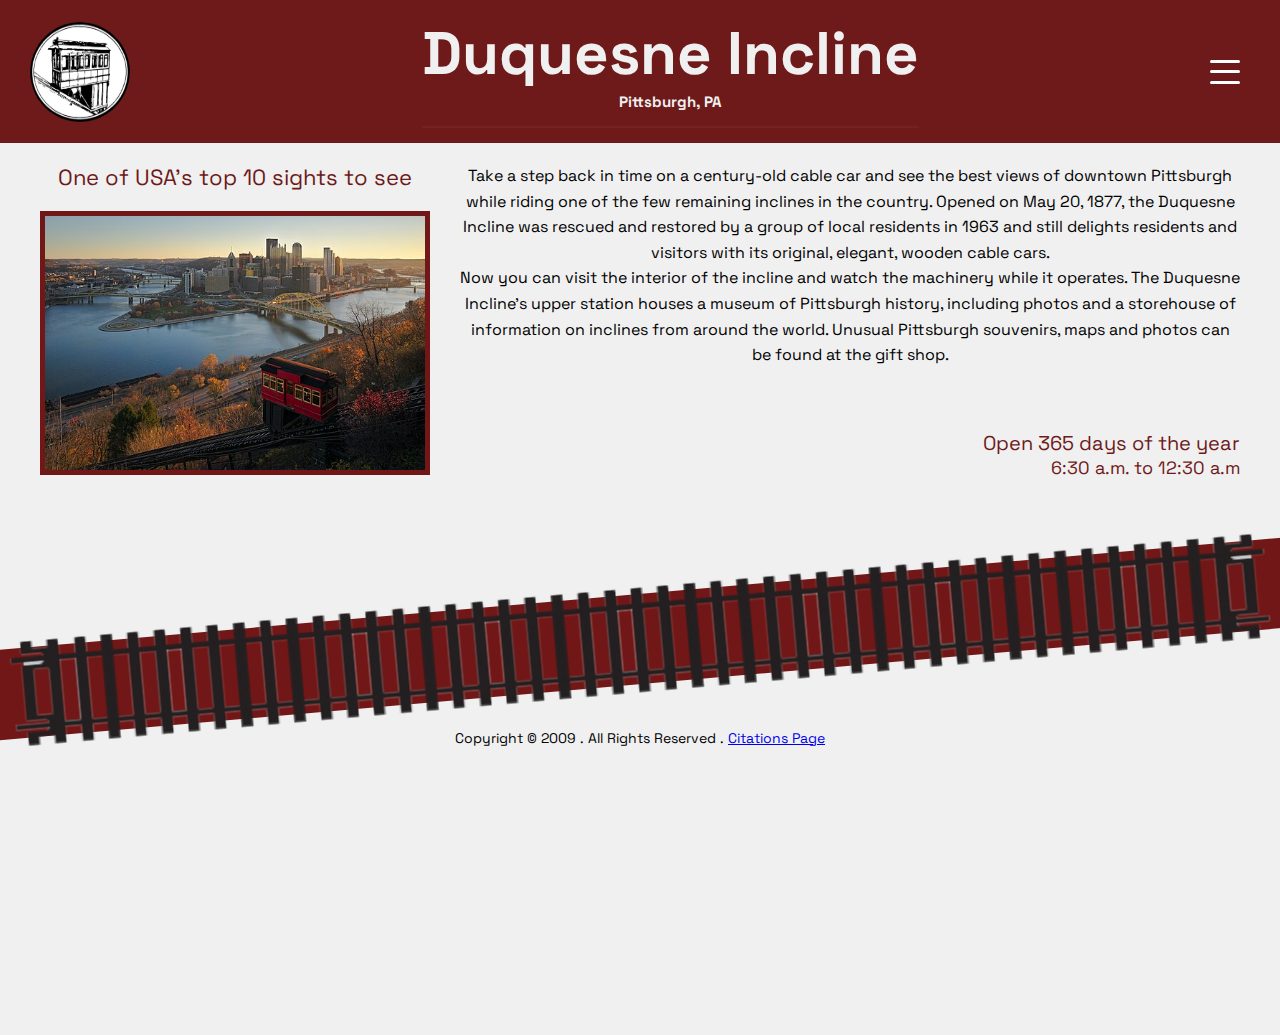
<file: index.html>
<!DOCTYPE html>
<html lang="en">
<head>
    <meta charset="UTF-8">
    <meta name="viewport" content="width=device-width, initial-scale=1.0">
    <link rel="stylesheet" href="static/style.css">
    <script defer src="./static/script.js"> </script>
    <link rel="preconnect" href="https://fonts.googleapis.com">
    <link rel="preconnect" href="https://fonts.gstatic.com" crossorigin>
    <link href="https://fonts.googleapis.com/css2?family=Roboto:ital,wght@0,100..900;1,100..900&family=Space+Grotesk:wght@300..700&display=swap" rel="stylesheet">
    <title>Duquesne Incline Website Main Page</title>
</head>
<body id = "mainPage">
    <header>
        <img class="inclineLogo" src="static/inclineLogo.png" alt="Duquesne Incline Logo">
        <h1 id="mainTitle">Duquesne Incline
            <p id="location">Pittsburgh, PA</p>
        </h1>
        <div class="menuIcon" id="menuToggle">
            <span></span>
            <span></span>
            <span></span>
        </div>
    </header>
    <div class="nav-overlay" id="navOverlay"></div>
    <ul class="nav-links" id="navLinks">
        <li><a href="#" class="webLinks">Home</a></li>
        <li><a href="views/aboutUs.html" class="webLinks">About the Incline</a></li>
        <li><a href="views/visiting.html" class="webLinks">Visiting Information</a></li>
        <li><a href="views/mailingList.html" class="webLinks">Join Our Mailing List</a></li>
        <li><a href="views/cityTours.html" class="webLinks">City Tours</a></li>
        <li><a href="views/photoGallery.html" class="webLinks">Photo Gallery</a></li>
    </ul>
    <div class="content">
        <div class="contentWrapper">
            <div class="topSection">
                <div class="leftSide">
                    <div class="topSight">One of USA's top 10 sights to see</div>
                    <img class="inclineView" src="static/prettyInclineView.jpg" alt="Beautiful View of Pittsburgh City from Duquesne Incline">
                </div>
                
                <div class="description">
                    <p>Take a step back in time on a century-old cable car and see the best views of downtown Pittsburgh while riding one of the few remaining inclines in the country. Opened on May 20, 1877, the Duquesne Incline was rescued and restored by a group of local residents in 1963 and still delights residents and visitors with its original, elegant, wooden cable cars.</p>
                    <p>Now you can visit the interior of the incline and watch the machinery while it operates. The Duquesne Incline's upper station houses a museum of Pittsburgh history, including photos and a storehouse of information on inclines from around the world. Unusual Pittsburgh souvenirs, maps and photos can be found at the gift shop.</p>
                </div>
            </div>
            
            <div class="rightSidebar">
                <div>Open 365 days of the year</div>
                <div class="hours">6:30 a.m. to 12:30 a.m</div>
            </div>
        </div>
    </div>
    
    <div class="trackSection">
        <div class="trackLine"></div>
        <img src="static/tracks.png" alt="Railroad tracks" class="trackImage">
    </div>
    <footer>Copyright © 2009 . All Rights Reserved . <a href="https://docs.google.com/document/d/1ira4a_ri7GdGTHUOQmfMzIMmWs132RdOLTzrWHjnDxY/edit?usp=sharing" target="_blank">Citations Page</a>
    </footer>
</body>
</html>
</file>
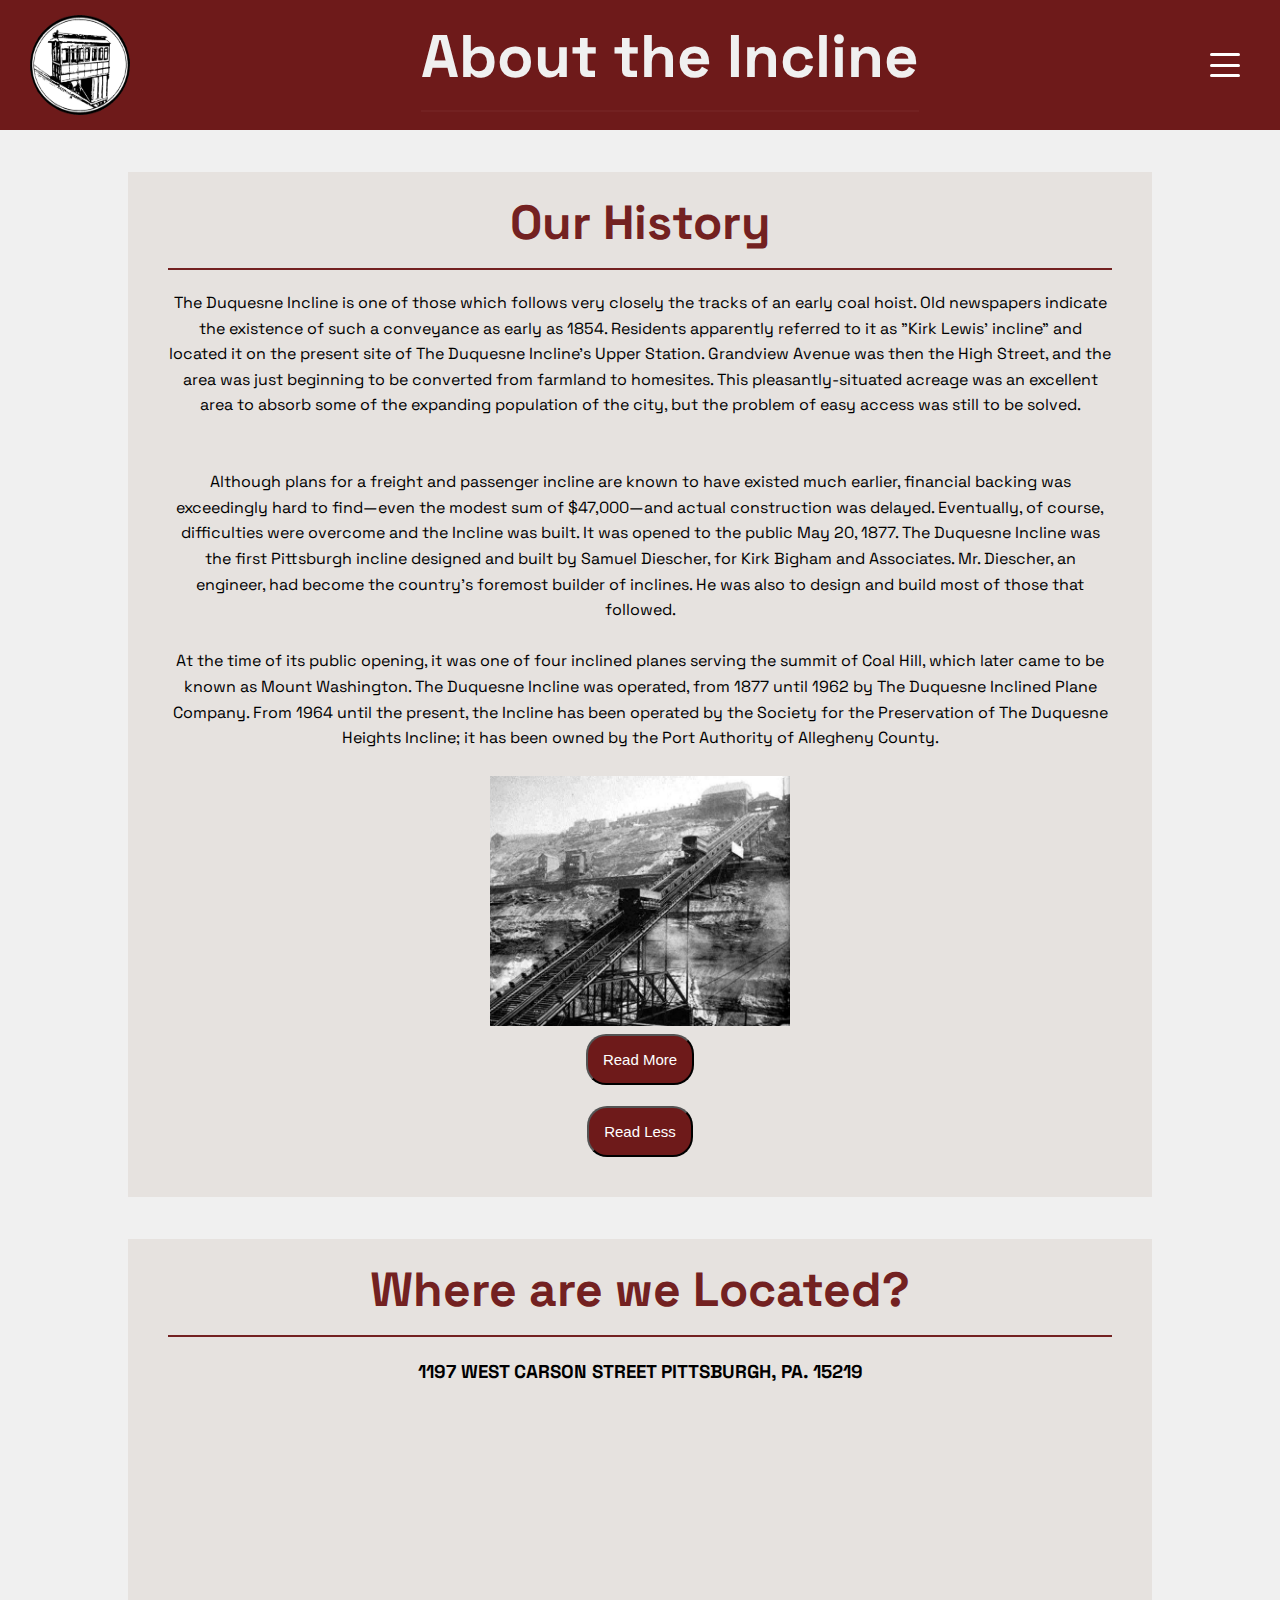
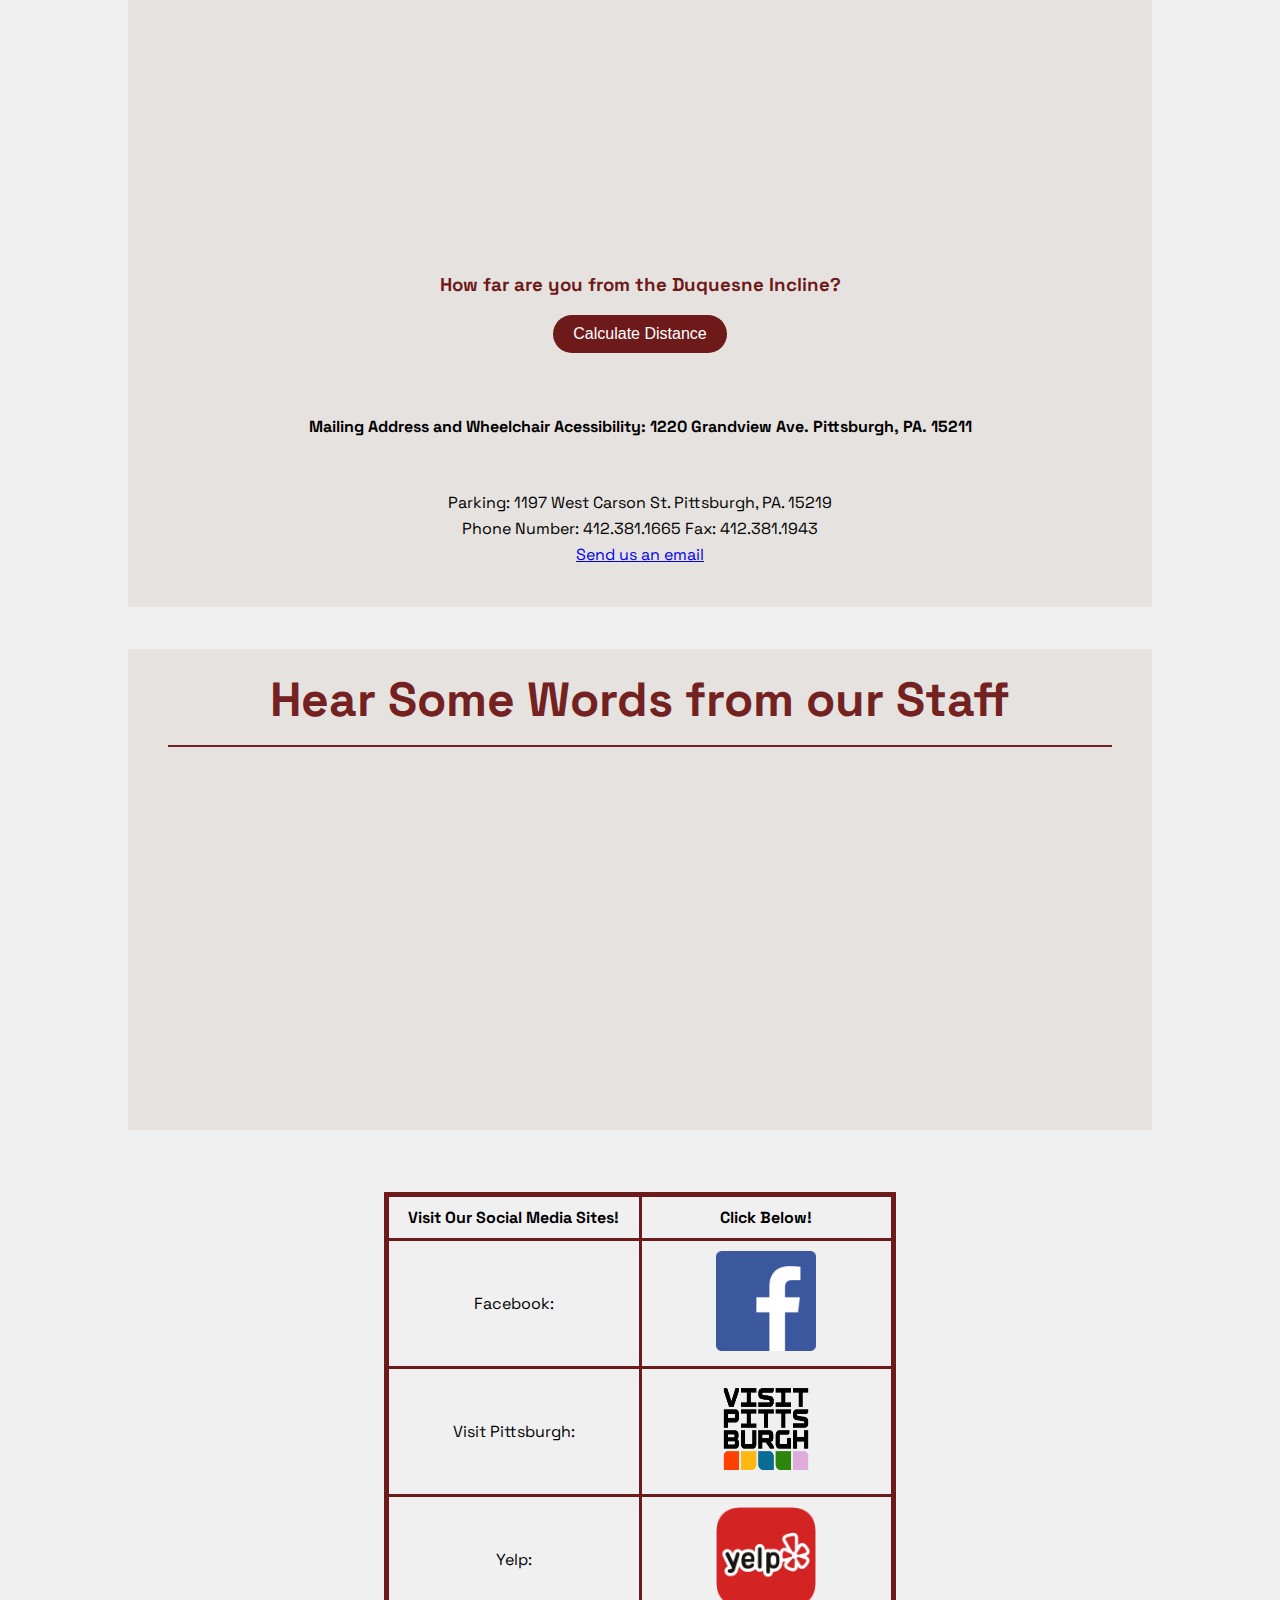
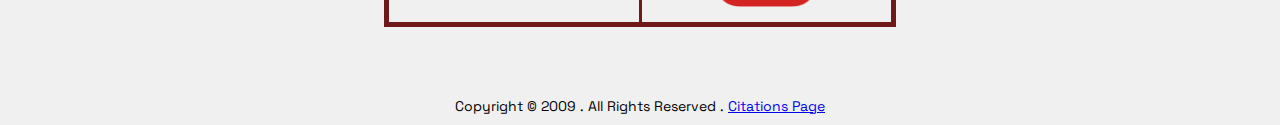
<file: views/aboutUs.html>
<!DOCTYPE html>
<html lang="en">
<head>
    <meta charset="UTF-8">
    <meta name="viewport" content="width=device-width, initial-scale=1.0">
    <link rel="stylesheet" href="../static/style.css">
    <script defer src="../static/script.js"> </script>
    <link rel="preconnect" href="https://fonts.googleapis.com">
    <link rel="preconnect" href="https://fonts.gstatic.com" crossorigin>
    <link href="https://fonts.googleapis.com/css2?family=Roboto:ital,wght@0,100..900;1,100..900&family=Space+Grotesk:wght@300..700&display=swap" rel="stylesheet">
    <script src="https://code.jquery.com/jquery-3.7.1.js" integrity="sha256-eKhayi8LEQwp4NKxN+CfCh+3qOVUtJn3QNZ0TciWLP4=" crossorigin="anonymous"></script>
    <title>About Us</title>
</head>
<body>

    <header>
        <img class="inclineLogo" src="../static/inclineLogo.png" alt="Duquesne Incline Logo">
        <h1 id="mainTitle">About the Incline</h1>
        <div class="menuIcon" id="menuToggle">
            <span></span>
            <span></span>
            <span></span>
        </div>
    </header>

    <div class="nav-overlay" id="navOverlay"></div>
    <ul class="nav-links" id="navLinks">
        <li><a href="../index.html" class="webLinks">Home</a></li>
        <li><a href="#" class="webLinks">About the Incline</a></li>
        <li><a href="visiting.html" class="webLinks">Visiting Information</a></li>
        <li><a href="mailingList.html" class="webLinks">Join Our Mailing List</a></li>
        <li><a href="cityTours.html" class="webLinks">City Tours</a></li>
        <li><a href="photoGallery.html" class="webLinks">Photo Gallery</a></li>
    </ul>

    <br><br>
    <div class="container">
        <h1>Our History</h1>
        
        <div class="text-content">
            <p id="shortIntro">The Duquesne Incline is one of those which follows very closely the tracks of an early coal hoist. Old newspapers indicate the existence of such a conveyance as early as 1854. Residents apparently referred to it as "Kirk Lewis' incline" and located it on the present site of The Duquesne Incline's Upper Station. Grandview Avenue was then the High Street, and the area was just beginning to be converted from farmland to homesites. This pleasantly-situated acreage was an excellent area to absorb some of the expanding population of the city, but the problem of easy access was still to be solved.</p>
            <br><br>
            <p id="longIntro">Although plans for a freight and passenger incline are known to have existed much earlier, financial backing was exceedingly hard to find—even the modest sum of $47,000—and actual construction was delayed. Eventually, of course, difficulties were overcome and the Incline was built. It was opened to the public May 20, 1877. The Duquesne Incline was the first Pittsburgh incline designed and built by Samuel Diescher, for Kirk Bigham and Associates. Mr. Diescher, an engineer, had become the country's foremost builder of inclines. He was also to design and build most of those that followed.
            <br><br>
            At the time of its public opening, it was one of four inclined planes serving the summit of Coal Hill, which later came to be known as Mount Washington. The Duquesne Incline was operated, from 1877 until 1962 by The Duquesne Inclined Plane Company. From 1964 until the present, the Incline has been operated by the Society for the Preservation of The Duquesne Heights Incline; it has been owned by the Port Authority of Allegheny County.                                  
            </p>
            <br>
            <img src="../static/history.jpeg" alt="Duquesne Incline Cart and Tracks in Black and White Historical Image" width = "300" height = "250">
        </div>

        <button id="readMoreID">Read More</button>
        <br>
        <button id="readLessID">Read Less</button>
    
    </div>


    <br><br>

    <div class="container">
        <h1>Where are we Located?</h1>
        
        <div class="text-content">
            <h3>1197 WEST CARSON STREET PITTSBURGH, PA. 15219</h3>
            <br>
            <iframe src="https://www.google.com/maps/embed?pb=!1m18!1m12!1m3!1d3036.6008022473206!2d-80.02012282407235!3d40.43983757143588!2m3!1f0!2f0!3f0!3m2!1i1024!2i768!4f13.1!3m3!1m2!1s0x8834f6af24753323%3A0x391d7b79fc54985b!2sDuquesne%20Incline!5e0!3m2!1sen!2sus!4v1743028318797!5m2!1sen!2sus" width="600" height="450" style="border:0;" allowfullscreen="" loading="lazy" referrerpolicy="no-referrer-when-downgrade"></iframe>
            <div class="distance-calculator">
                <h3>How far are you from the Duquesne Incline?</h3>
                <button id="calculateDistance">Calculate Distance</button>
                <p id="distanceResult"></p>
            </div>

            <br>

            <h4>Mailing Address and Wheelchair Acessibility: 1220 Grandview Ave. Pittsburgh, PA. 15211 </h4> <br><br>
            <p>
                Parking:
                1197 West Carson St.
                Pittsburgh, PA. 15219
                <br>
                Phone Number: 412.381.1665
                Fax: 412.381.1943
                <br>
                <a href="mailto:duq.incline@duquesneincline.org">Send us an email</a>
                
            </p>

        </div>
    
    </div>
    <br><br>

    <div class="container">
        <h1>Hear Some Words from our Staff</h1>
        <div class="text-content">
            <iframe width="560" height="315" src="https://www.youtube.com/embed/bSLvrz5GraI?si=7lhNyNQxzSUvz8Zb" title="YouTube video player" frameborder="0" allow="accelerometer; autoplay; clipboard-write; encrypted-media; gyroscope; picture-in-picture; web-share" referrerpolicy="strict-origin-when-cross-origin" allowfullscreen></iframe>

        </div>
    
    </div>
    <br><br>

    <div class="external-links">
        <table>
            <tr>
                <th>Visit Our Social Media Sites!</th>
                <th>Click Below!</th>
              </tr>
                <tr>
                  <td>Facebook:</td>
                  <td><a href="https://www.facebook.com/TheDuquesneIncline" target="_blank">
                    <img src="../static/facebookLogo.png" alt="Facebook Logo" width = "100" height = "100" >
                     </a>
                </td>
    
                </tr>
    
                <tr>
                  <td>Visit Pittsburgh:</td>
                  <td> <a href="https://www.visitpittsburgh.com/directory/duquesne-incline/" target="_blank">
                    <img src="../static/visitPghLogo.png" alt="Visit Pittsburgh Logo" width = "100" height = "100" >
                        </a>
                    </td>
                </tr>
    
                <tr>
                    <td>Yelp:</td>
                    <td><a href="https://www.yelp.com/biz/duquesne-incline-pittsburgh" target="_blank">
                        <img src="../static/yelpLogo.png" alt="Yelp Logo" width = "100" height = "100" >
                        </a>
                    </td>
                </tr>
    
        </table>
       
    </div>


    <footer>Copyright © 2009 . All Rights Reserved . <a href="https://docs.google.com/document/d/1ira4a_ri7GdGTHUOQmfMzIMmWs132RdOLTzrWHjnDxY/edit?usp=sharing" target="_blank">Citations Page</a></footer>
   
</body>
</html>
</file>
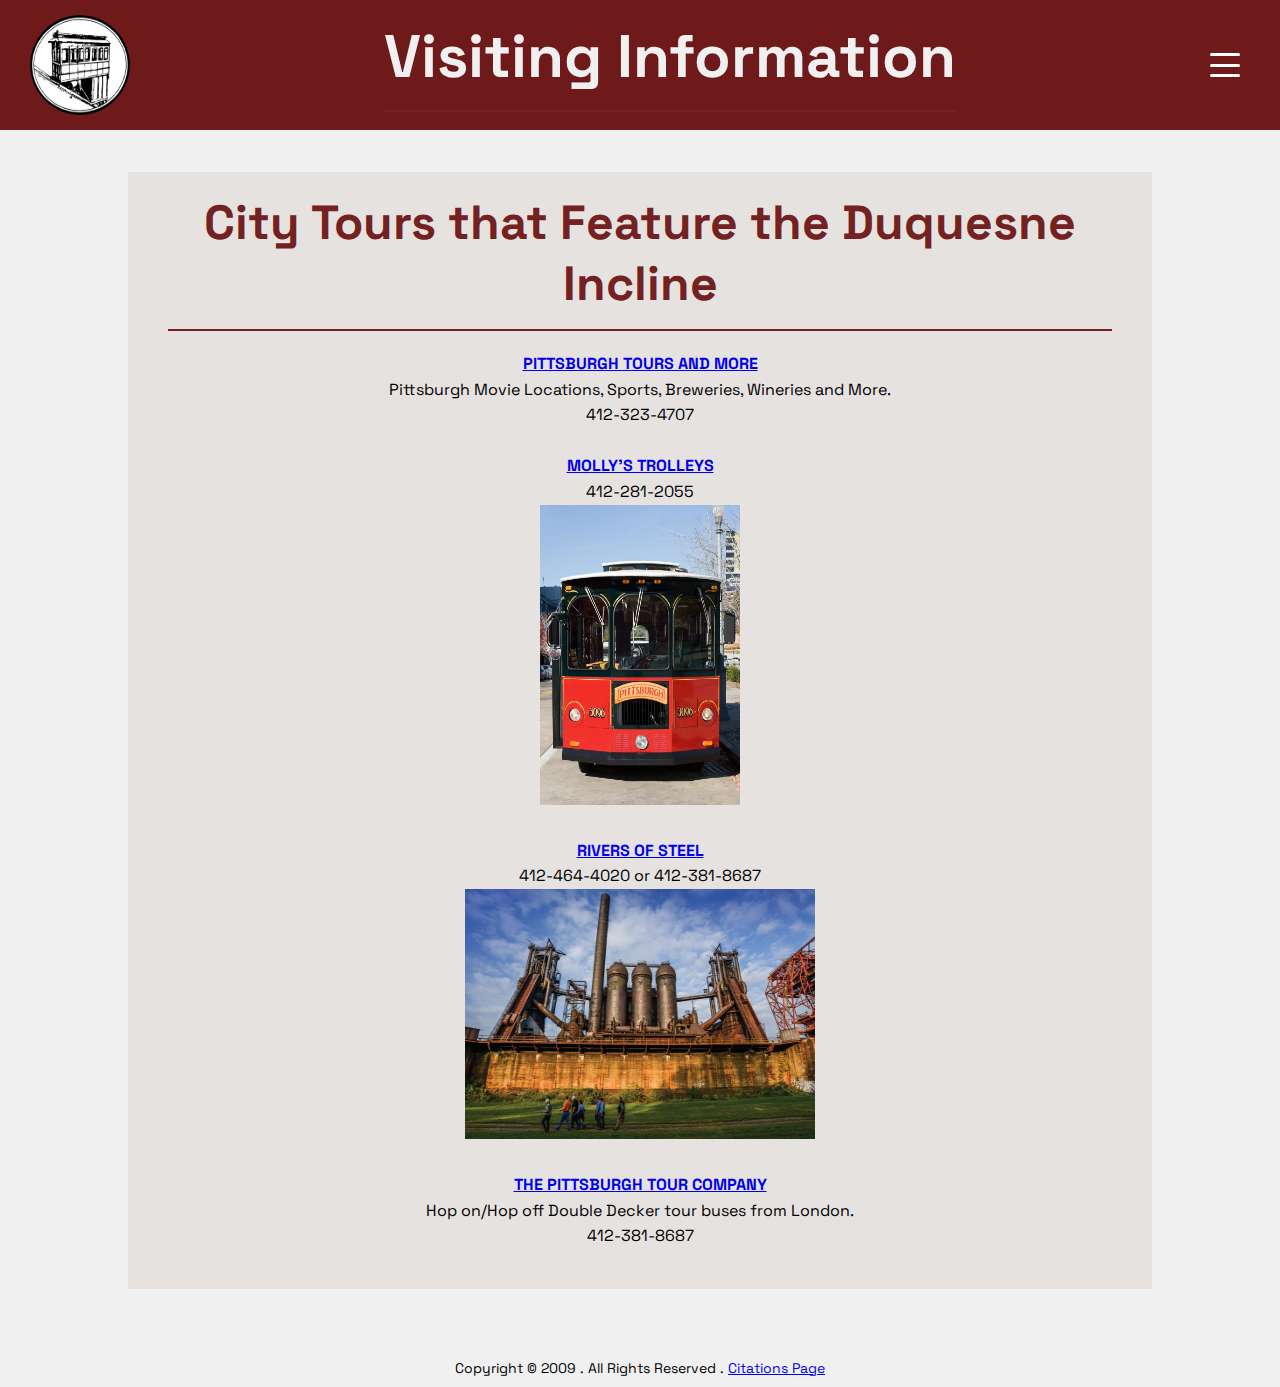
<file: views/cityTours.html>
<!DOCTYPE html>
<html lang="en">
<head>
    <meta charset="UTF-8">
    <meta name="viewport" content="width=device-width, initial-scale=1.0">
    <link rel="stylesheet" href="../static/style.css">
    <script defer src="../static/script.js"> </script>
    <link rel="preconnect" href="https://fonts.googleapis.com">
    <link rel="preconnect" href="https://fonts.gstatic.com" crossorigin>
    <link href="https://fonts.googleapis.com/css2?family=Roboto:ital,wght@0,100..900;1,100..900&family=Space+Grotesk:wght@300..700&display=swap" rel="stylesheet">
    <title>City Tours</title>
</head>
<body>

    <header>
        <img class="inclineLogo" src="../static/inclineLogo.png" alt="Duquesne Incline Logo">
        <h1 id="mainTitle">Visiting Information</h1>
        <div class="menuIcon" id="menuToggle">
            <span></span>
            <span></span>
            <span></span>
        </div>
    </header>

    <div class="nav-overlay" id="navOverlay"></div>
    <ul class="nav-links" id="navLinks">
        <li><a href="../index.html" class="webLinks">Home</a></li>
        <li><a href="aboutUs.html" class="webLinks">About the Incline</a></li>
        <li><a href="visiting.html" class="webLinks">Visiting Information</a></li>
        <li><a href="mailingList.html" class="webLinks">Join Our Mailing List</a></li>
        <li><a href="#" class="webLinks">City Tours</a></li>
        <li><a href="photoGallery.html" class="webLinks">Photo Gallery</a></li>
    </ul>

    <br><br> 
    <div class="container">
        <h1>City Tours that Feature the Duquesne Incline</h1>
        
        <div class="text-content">

            <a href="https://www.tripadvisor.com/Attraction_Review-g53449-d6706488-Reviews-Pittsburgh_Tours_More-Pittsburgh_Pennsylvania.html" target="_blank"><p class="title">PITTSBURGH TOURS AND MORE</p></a>
             Pittsburgh Movie Locations, Sports, Breweries, Wineries and More. <br>412-323-4707 <br><br>

             <a href="https://www.mollystrolleyspgh.com/" target="_blank"><p class="title">MOLLY’S TROLLEYS</p></a>
             412-281-2055 <br>
            <img src="../static/trolley.avif" alt="Molly's Trolleys Image" width = "200" height="300"><br> <br>



            <a href="https://riversofsteel.com/" target="_blank"><p class="title">RIVERS OF STEEL</p></a>
             412-464-4020 or 412-381-8687 <br> 
             <img src="../static/riversofsteel.jpg" alt="Rivers of Steel Physical Landmark" width = "350" height="250"><br> <br>
            
             <a href="https://www.pghtours.com/" target="_blank"><p class="title">THE PITTSBURGH TOUR COMPANY</p></a>
            Hop on/Hop off Double Decker tour buses from London.  <br>412-381-8687
            

            
        </div>
    
    </div>


    <footer>Copyright © 2009 . All Rights Reserved . <a href="https://docs.google.com/document/d/1ira4a_ri7GdGTHUOQmfMzIMmWs132RdOLTzrWHjnDxY/edit?usp=sharing" target="_blank">Citations Page</a></footer>
   
</body>
</html>
</file>
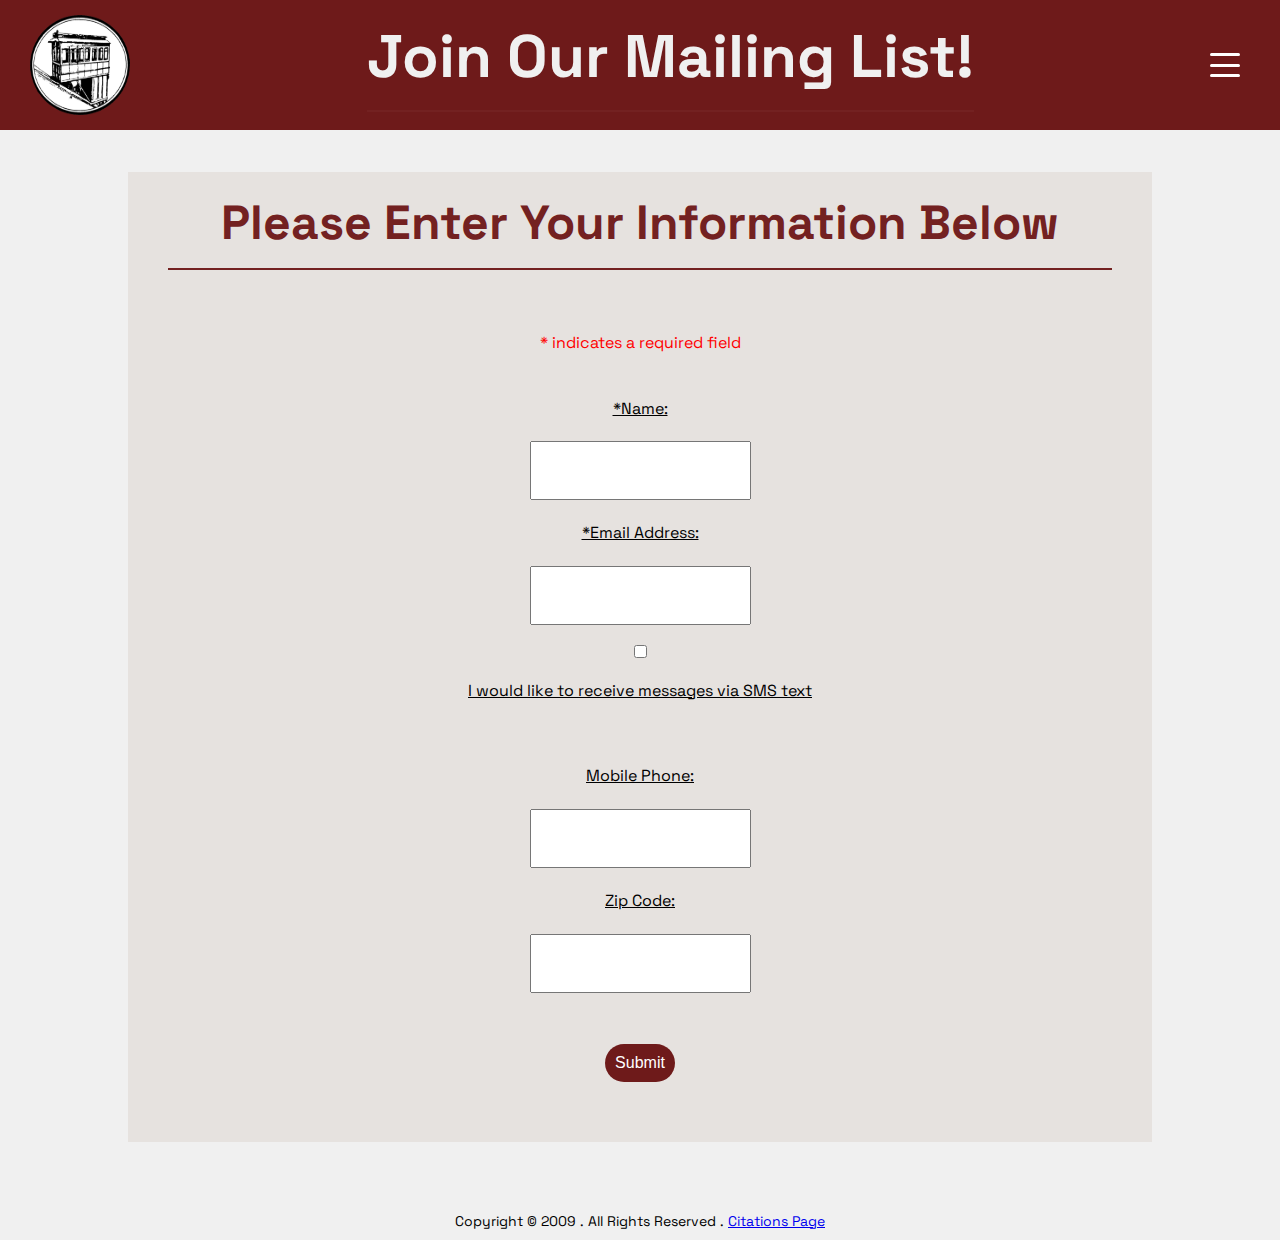
<file: views/mailingList.html>
<!DOCTYPE html>
<html lang="en">
<head>
    <meta charset="UTF-8">
    <meta name="viewport" content="width=device-width, initial-scale=1.0">
    <link rel="stylesheet" href="../static/style.css">
    <script defer src="../static/script.js"> </script>
    <link rel="preconnect" href="https://fonts.googleapis.com">
    <link rel="preconnect" href="https://fonts.gstatic.com" crossorigin>
    <link href="https://fonts.googleapis.com/css2?family=Roboto:ital,wght@0,100..900;1,100..900&family=Space+Grotesk:wght@300..700&display=swap" rel="stylesheet">
    <title>Join the Mailing List</title>
</head>
<body>

    <header>
        <img class="inclineLogo" src="../static/inclineLogo.png" alt="Duquesne Incline Logo">
        <h1 id="mainTitle">Join Our Mailing List!</h1>
        <div class="menuIcon" id="menuToggle">
            <span></span>
            <span></span>
            <span></span>
        </div>
    </header>

    <div class="nav-overlay" id="navOverlay"></div>
    <ul class="nav-links" id="navLinks">
        <li><a href="../index.html" class="webLinks">Home</a></li>
        <li><a href="aboutUs.html" class="webLinks">About the Incline</a></li>
        <li><a href="visiting.html" class="webLinks">Visiting Information</a></li>
        <li><a href="#" class="webLinks">Join Our Mailing List</a></li>
        <li><a href="cityTours.html" class="webLinks">City Tours</a></li>
        <li><a href="photoGallery.html" class="webLinks">Photo Gallery</a></li>
    </ul>

    <br><br>
    <div class="container">
        <h1>Please Enter Your Information Below</h1>
        
        <div class="text-content">

            <form id="formID">
                <div>
                    <p id = "requiredField">* indicates a required field</p>

                    
                    <label for="name">*Name:</label>
                    <input type="text" id="name" name="name" required minlength="2" maxlength="50">
                    
                    <label for="email">*Email Address:</label>
                    <input type="email" id="email" name="email" required minlength="5" maxlength="100">
                    
                    <div>
                    <input type="checkbox" id="smsConsent" name="smsConsent">
                    <label for="smsConsent">I would like to receive messages via SMS text</label>
                    </div>
                    
                    <label for="phone">Mobile Phone:</label>
                    <input type="tel" id="phone" name="phone" pattern="[0-9]+" maxlength="15">
                    
                    <label for="zipcode">Zip Code:</label>
                    <input type="text" id="zipcode" name="zipcode" pattern="[0-9]{5}" maxlength="5">
                    <br><br>
                    <button type="submit">Submit</button>
                </div>
              </form>
              <p id = "errorMessage"></p>
          

            
        </div>
    
    </div>
    


    <footer>Copyright © 2009 . All Rights Reserved . <a href="https://docs.google.com/document/d/1ira4a_ri7GdGTHUOQmfMzIMmWs132RdOLTzrWHjnDxY/edit?usp=sharing" target="_blank">Citations Page</a></footer>
   
</body>
</html>
</file>
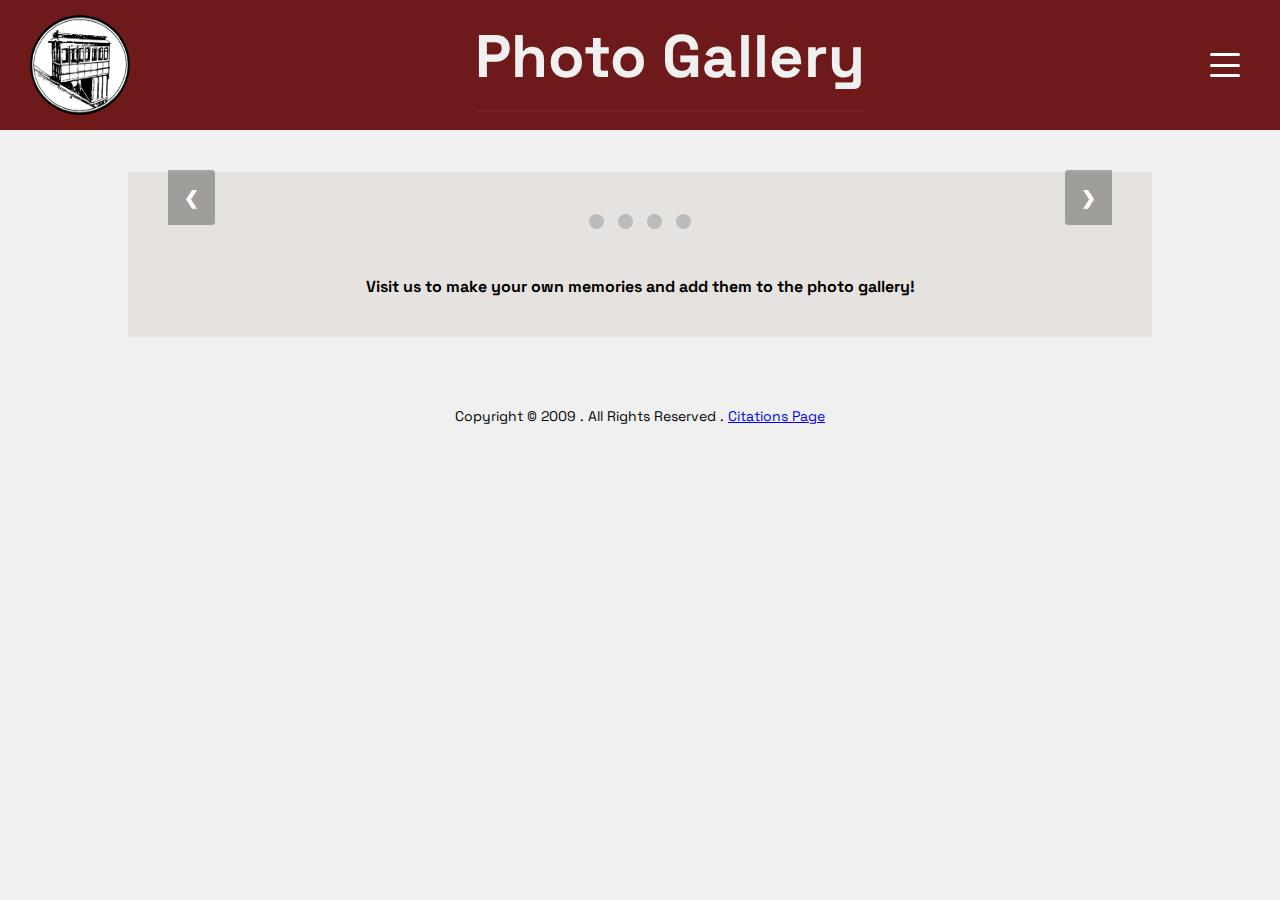
<file: views/photoGallery.html>
<!DOCTYPE html>
<html lang="en">
<head>
    <meta charset="UTF-8">
    <meta name="viewport" content="width=device-width, initial-scale=1.0">
    <link rel="stylesheet" href="../static/style.css">
    <script defer src="../static/script.js"> </script>
    <link rel="preconnect" href="https://fonts.googleapis.com">
    <link rel="preconnect" href="https://fonts.gstatic.com" crossorigin>
    <link href="https://fonts.googleapis.com/css2?family=Roboto:ital,wght@0,100..900;1,100..900&family=Space+Grotesk:wght@300..700&display=swap" rel="stylesheet">
    <script src="https://code.jquery.com/jquery-3.7.1.js" integrity="sha256-eKhayi8LEQwp4NKxN+CfCh+3qOVUtJn3QNZ0TciWLP4=" crossorigin="anonymous"></script>
    <title>Photo Gallery</title>
</head>
<body>

    <header>
        <img class="inclineLogo" src="../static/inclineLogo.png" alt="Duquesne Incline Logo">
        <h1 id="mainTitle">Photo Gallery</h1>
        <div class="menuIcon" id="menuToggle">
            <span></span>
            <span></span>
            <span></span>
        </div>
    </header>

    <div class="nav-overlay" id="navOverlay"></div>
    <ul class="nav-links" id="navLinks">
        <li><a href="../index.html" class="webLinks">Home</a></li>
        <li><a href="aboutUs.html" class="webLinks">About the Incline</a></li>
        <li><a href="visiting.html" class="webLinks">Visiting Information</a></li>
        <li><a href="mailingList.html" class="webLinks">Join Our Mailing List</a></li>
        <li><a href="cityTours.html" class="webLinks">City Tours</a></li>
        <li><a href="#" class="webLinks">Photo Gallery</a></li>
    </ul>

    <br><br> 
    <div class="container">
        <div class="slideshow-container">

            
            <div class="mySlides fade">
              <div class="numbertext">1 / 4</div>
              <img src="../static/gallery1.jpg" style="width:100%" alt="Interior of Duquense Incline Cart">
              <div class="text">Interior of Incline Cart</div>
            </div>
          
            <div class="mySlides fade">
              <div class="numbertext">2 / 4</div>
              <img src="../static/gallery2.jpg" style="width:100%" alt="Outside view of lower building of Duquesne Incline">
              <div class="text">Outside View of lower building of Duquense Incline</div>
            </div>
          
            <div class="mySlides fade">
              <div class="numbertext">3 / 4</div>
              <img src="../static/gallery3.jpg" style="width:100%" alt="Viewing Deck of Duquensne Incline with a Binocular Viewer for better vision">
              <div class="text">Viewing Deck with a Binocular Viewer for a better experience</div>
            </div>

            <div class="mySlides fade">
                <div class="numbertext">4 / 4</div>
                <img src="../static/gallery4.jpg" style="width:100%" alt="Visitors sitting inside the Incline cart while watching the outside view from the window as they go up the tracks">
                <div class="text">Visitors sitting inside the Incline cart while watching the outside view</div>
              </div>
          
            
            <a class="prev" onclick="plusSlides(-1)">&#10094;</a>
            <a class="next" onclick="plusSlides(1)">&#10095;</a>
        </div>
        <br>
          
         
          <div style="text-align:center">
            <span class="dot" onclick="currentSlide(1)"></span>
            <span class="dot" onclick="currentSlide(2)"></span>
            <span class="dot" onclick="currentSlide(3)"></span>
            <span class="dot" onclick="currentSlide(4)"></span>
        </div>

        <br><br>
        <p class="title">Visit us to make your own memories and add them to the photo gallery!</p>
    </div>

    


    <footer>Copyright © 2009 . All Rights Reserved . <a href="https://docs.google.com/document/d/1ira4a_ri7GdGTHUOQmfMzIMmWs132RdOLTzrWHjnDxY/edit?usp=sharing" target="_blank">Citations Page</a></footer>
   
</body>
</html>
</file>
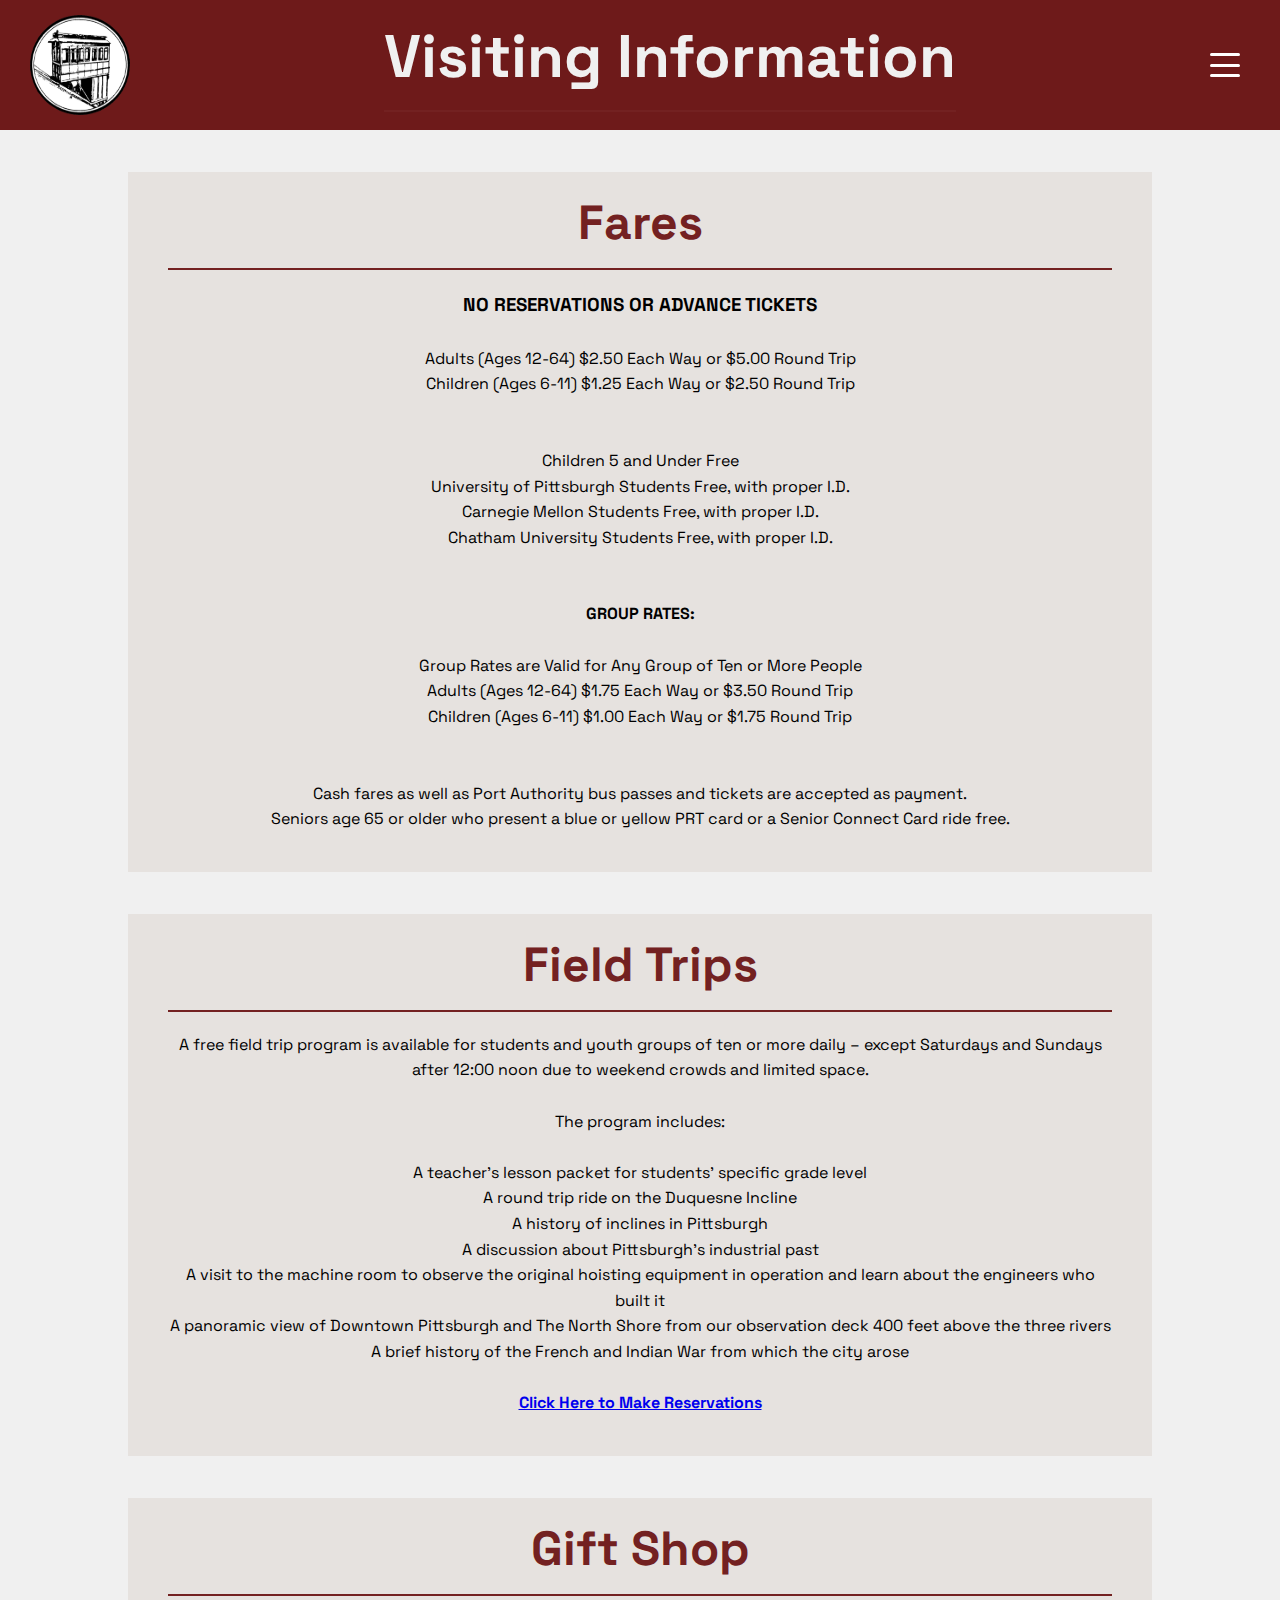
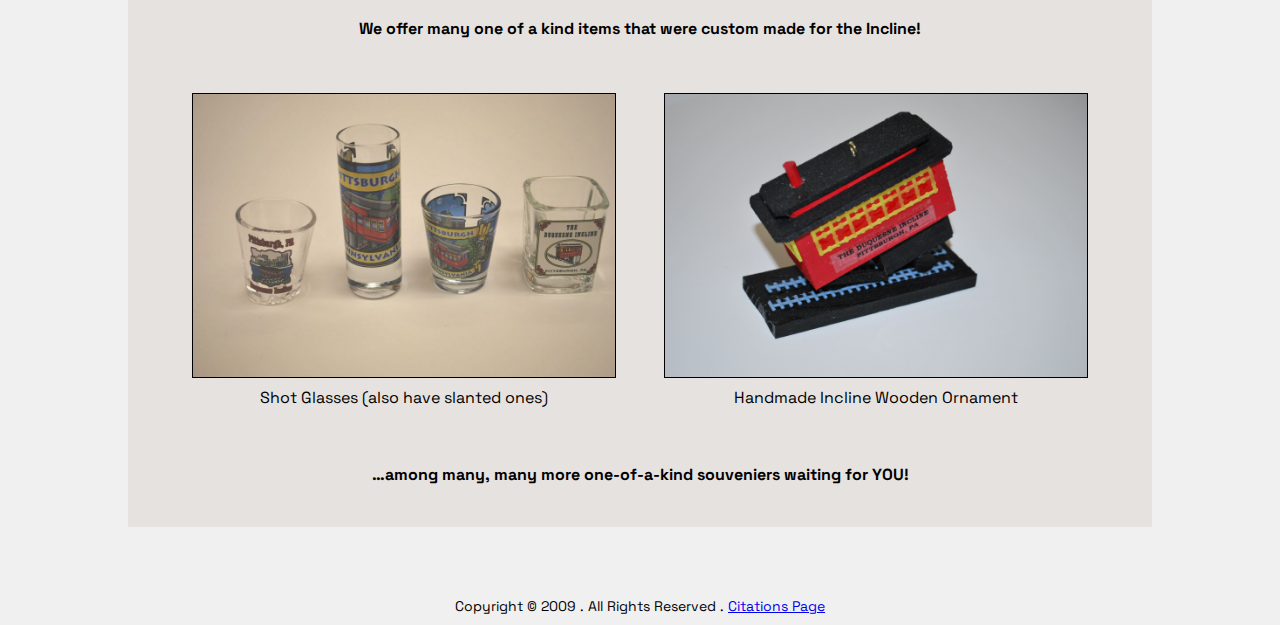
<file: views/visiting.html>
<!DOCTYPE html>
<html lang="en">
<head>
    <meta charset="UTF-8">
    <meta name="viewport" content="width=device-width, initial-scale=1.0">
    <link rel="stylesheet" href="../static/style.css">
    <script defer src="../static/script.js"> </script>
    <link rel="preconnect" href="https://fonts.googleapis.com">
    <link rel="preconnect" href="https://fonts.gstatic.com" crossorigin>
    <link href="https://fonts.googleapis.com/css2?family=Roboto:ital,wght@0,100..900;1,100..900&family=Space+Grotesk:wght@300..700&display=swap" rel="stylesheet">
    <title>Visiting Information</title>
</head>
<body>

    <header>
        <img class="inclineLogo" src="../static/inclineLogo.png" alt="Duquesne Incline Logo">
        <h1 id="mainTitle">Visiting Information</h1>
        <div class="menuIcon" id="menuToggle">
            <span></span>
            <span></span>
            <span></span>
        </div>
    </header>

    <div class="nav-overlay" id="navOverlay"></div>
    <ul class="nav-links" id="navLinks">
        <li><a href="../index.html" class="webLinks">Home</a></li>
        <li><a href="aboutUs.html" class="webLinks">About the Incline</a></li>
        <li><a href="#" class="webLinks">Visiting Information</a></li>
        <li><a href="mailingList.html" class="webLinks">Join Our Mailing List</a></li>
        <li><a href="cityTours.html" class="webLinks">City Tours</a></li>
        <li><a href="photoGallery.html" class="webLinks">Photo Gallery</a></li>
    </ul>

    <br><br>
    <div class="container">
        <h1>Fares</h1>
        
        <div class="text-content">

            <h3>NO RESERVATIONS OR ADVANCE TICKETS</h3>
            <br>
            Adults (Ages 12-64) $2.50 Each Way or $5.00 Round Trip
            <br>
            Children (Ages 6-11) $1.25 Each Way or $2.50 Round Trip
            <br><br><br>
            Children 5 and Under Free <br>
            University of Pittsburgh Students Free, with proper I.D. <br>
            Carnegie Mellon Students Free, with proper I.D. <br>
            Chatham University Students Free, with proper I.D. <br>
            <br><br>

            <h4>GROUP RATES:</h4>
            <br>

            Group Rates are Valid for Any Group of Ten or More People <br>
            Adults (Ages 12-64) $1.75 Each Way or $3.50 Round Trip <br>
            Children (Ages 6-11) $1.00 Each Way or $1.75 Round Trip <br> <br> <br>
            
            Cash fares as well as Port Authority bus passes and tickets are accepted as payment. <br>

            Seniors age 65 or older who present a blue or yellow PRT card or a Senior Connect Card ride free.

            
        </div>
    
    </div>


    <br><br>

    <div class="container">
        <h1>Field Trips</h1>
        
        <div class="text-content">
            A free field trip program is available for students and youth groups of ten or more daily – except Saturdays and Sundays <br>after 12:00 noon due to weekend crowds and limited space. <br><br>
            The program includes: <br><br>

            A teacher’s lesson packet for students’ specific grade level <br>

            A round trip ride on the Duquesne Incline <br>

            A history of inclines in Pittsburgh <br>

            A discussion about Pittsburgh’s industrial past <br>

            A visit to the machine room to observe the original hoisting equipment in operation and learn about the engineers who built it <br>

            A panoramic view of Downtown Pittsburgh and The North Shore from our observation deck 400 feet above the three rivers <br>

            A brief history of the French and Indian War from which the city arose <br> <br>


            <h4> <a href="https://www.duquesneincline.org/duquesneincline/view.php?id=1" target = "_blank">Click Here to Make Reservations </a></h4>
        </div>
    
    </div>



    <br><br>
    <div class="container">
        <h1>Gift Shop</h1>
        
        <div class="text-content">

            <h4>We offer many one of a kind items that were custom made for the Incline!</h4> <br><br>
            <div class="image-container">
                <div class="image-item">
                    <img src="../static/inclineGlasses.jpg" alt="Shot Glasses sold at the Incline Gift Shop decorated with graphics of the landmark">
                    <p>Shot Glasses (also have slanted ones)</p>
                </div>
                <div class="image-item">
                    <img src="../static/inclineOrnament.jpg" alt="Handmade Incline Wooden Ornament of the Red Cart sold at Incline Gift Shop">
                    <p>Handmade Incline Wooden Ornament</p>
                </div>
            </div> <br><br>

            <h4>…among many, many more one-of-a-kind souveniers waiting for YOU!</h4>
            
        </div>
    
    </div>
    


    <footer>Copyright © 2009 . All Rights Reserved . <a href="https://docs.google.com/document/d/1ira4a_ri7GdGTHUOQmfMzIMmWs132RdOLTzrWHjnDxY/edit?usp=sharing" target="_blank">Citations Page</a></footer>
   
</body>
</html>
</file>
<file: static/style.css>
* {
  margin: 0;
  padding: 0;
  box-sizing: border-box;
}

body {
  font-family: serif;
  background-color: #f0f0f0;
  font-family: "Space Grotesk", sans-serif;
  font-optical-sizing: auto;
  font-weight: 400;
  font-style: normal;
}


header {
  background-color: #6e1a1a;
  color: white;
  display: flex;
  align-items: center;
  padding: 15px 20px;
  justify-content: space-between;
}

h1 {
  color: #732121;
  font-size: 48px;
  text-align: center;
  margin-bottom: 20px;
  border-bottom: 2px solid #732121;
  padding-bottom: 15px;
}

.text-content {
  color: #000;
  font-size: 16px;
  line-height: 1.6;
  text-align: center;
}

.container {
  width: 80%;
  max-width: 1200px;
  margin: 0 auto;
  background-color: #e6e2df;
  padding: 20px 40px 40px 40px;
}

.description{
  text-align: center;

}

.inclineLogo {
  width: 100px;
  height: 100px;
  border: none;
  margin-left: 10px;
}

#mainTitle {
  font-size: 60px;
  color: #f0f0f0;
  margin: auto;
  text-align: center;
  font-size: 60px;
}

#location {
  font-size: 15px;
  color: #f0f0f0;
  margin: 0;
  text-align: center;
}

.menuIcon {
  width: 30px;
  height: 24px;
  display: flex;
  flex-direction: column;
  justify-content: space-between;
  cursor: pointer;
  margin-right: 20px;
  z-index: 1000;
  position: relative;
}

.menuIcon span {
  display: block;
  height: 3px;
  width: 100%;
  background-color: white;
  border-radius: 3px;
  transition: all 0.3s ease;
}


/* used this to help with rotations: https://developer.mozilla.org/en-US/docs/Web/CSS/transform-function/translateY */
.menuIcon.active span:nth-child(1) {
  transform: translateY(10px) rotate(45deg);
}

.menuIcon.active span:nth-child(2) {
  opacity: 0;
}

.menuIcon.active span:nth-child(3) {
  transform: translateY(-10px) rotate(-45deg);
}

.nav-overlay {
  position: fixed;
  top: 0;
  left: 0;
  width: 100%;
  height: 100%;
  background-color: rgba(0, 0, 0, 0.5);
  display: none;
  z-index: 90;
}

.nav-overlay.active {
  display: block;
}

.nav-links {
  position: fixed;
  top: 0;
  right: -300px;
  width: 250px;
  height: 100vh;
  background-color: #6e1a1a;
  z-index: 95;
  display: flex;
  flex-direction: column;
  padding: 80px 0 30px;
  transition: right 0.3s ease;
  list-style-type: none;
}

.nav-links.active {
  right: 0;
}

.nav-links li {
  margin: 0;
  padding: 15px 30px;
  border-bottom: 1px solid rgba(255, 255, 255, 0.1);
}

.webLinks {
  text-decoration: none;
  color: #f0f0f0;
  font-weight: 500;
  font-size: 18px;
  display: block;
}


.content {
  padding: 20px;
  position: relative;
}

.contentWrapper {
  display: flex;
  flex-direction: column;
  max-width: 1200px;
  margin: 0 auto;
  position: relative;
}

.topSection {
  display: flex;
  margin-bottom: 30px;
  gap: 30px;
}

.leftSide {
  width: 35%;
  min-width: 350px;
}

.topSight {
  color: #6e1a1a;
  font-size: 22px;
  margin-bottom: 20px;
  text-align: center;
}

.trackSection {
  position: relative;
  width: 100%;
  height: 0px;
  margin: 40px 0 120px;
  overflow: visible;
}

.trackLine {
  position: absolute;
  top: 30%;
  left: -5%;
  width: 110%;  
  height: 90px;
  background-color: #711717;
  transform: translateY(-50%) rotate(-5deg);  
}

.trackImage {
  position: absolute;
  top: 30%;
  left: 0;
  width: 100%;
  height: auto;
  border: none;
  z-index: 2;
  transform: translateY(-50%) rotate(-5deg);
  z-index: 0;
}

.inclineView {
  width: 100%;
  height: auto;
  border: 5px solid #711717;
  max-width: 400px;
}

.description {
  width: 70%;
  font-size: 16px;
  line-height: 1.6;
}

.rightSidebar {
  text-align: right;
  color: #6e1a1a;
  font-size: 20px;
  margin-top: -80px;
  margin-bottom: 100px;
  float: right;
  position: relative;
}

.hours {
  font-size: 18px;
}

footer {
  text-align: center;
  padding: 10px;
  font-size: 14px;
  margin-top: 60px;
  position: relative;
  z-index: 10;
}

nav {
  display: none; 
}

.hamburger-menu {
  display: none; 
}

@media only screen and (max-width: 768px) {
  .topSection {
    flex-direction: column;
  }
  
  .leftSide {
    width: 100%;
    min-width: auto;
  }
  
  .description {
    width: 100%;
  }
  
  #mainTitle {
    font-size: 40px;
  }
  .nav-links.active {
    display: flex;
  }
}

a:hover {
  color: #420d0d;
}
  
a.active {
  color: #420d0d;
  font-weight: bold;
}

form * {
  text-align: center;
  display: block;
  margin: auto;
  padding: 20px; 
}

form button[type="submit"] {
  background-color: #6e1a1a;
  border: none;
  border-radius: 20px;
  color: white;
  padding: 10px;
  text-align: center;
  font-size: 16px;
}

label{
  text-decoration: underline; 
}

#requiredField {
  color: red;
}

button {
  text-align: center;
  background-color: #6e1a1a;
  color: white;
  font-size: 15px;
  padding: 15px;
  display: block;
  margin-left: auto;
  margin-right: auto;
  border-radius: 20px;
}

.title {
  font-weight: bold;
  text-align: center;
}

.external-links {
  display: flex;
  justify-content: center;
  align-items: center;
  margin: 20px 0;
  width: 100%;
}
  
.external-links a {
  margin: 0 20px; 
}

.external-linkss img {
  width: 50px; 
  height: auto;
}


/* FOR PHOTO GALLERY */
.slideshow-container {
  max-width: 1000px;
  position: relative;
  margin: auto;
}

.mySlides {
  display: none;
}

.prev, .next {
  cursor: pointer;
  position: absolute;
  top: 50%;
  width: auto;
  margin-top: -22px;
  padding: 16px;
  color: white;
  font-weight: bold;
  font-size: 18px;
  transition: 0.6s ease;
  border-radius: 0 3px 3px 0;
  user-select: none;
  background-color: rgba(0,0,0,0.3);
}

.next {
  right: 0;
  border-radius: 3px 0 0 3px;
}
  

.prev:hover, .next:hover {
  background-color: rgba(0,0,0,0.8);
}

.text {
  color: #f2f2f2;
  font-size: 15px;
  padding: 8px 12px;
  position: absolute;
  bottom: 8px;
  width: 100%;
  text-align: center;
  background-color: rgba(0,0,0,0.5);
}

.numbertext {
  color: #f2f2f2;
  font-size: 12px;
  padding: 8px 12px;
  position: absolute;
  top: 0;
  background-color: rgba(0,0,0,0.5);
}
.dot {
  cursor: pointer;
  height: 15px;
  width: 15px;
  margin: 0 5px;
  background-color: #bbb;
  border-radius: 50%;
  display: inline-block;
  transition: background-color 0.6s ease;
}

.dot.active, .dot:hover {
  background-color: #717171;
}
.fade {
  animation-name: fade;
  animation-duration: 1.5s;
}

@keyframes fade {
  from {opacity: .4}
  to {opacity: 1}
}
.istance-calculator {
  margin: 20px 0;
  padding: 15px;
  background-color: #e6e2df;
  border: 2px solid #6e1a1a;
  border-radius: 8px;
  text-align: center;
  width: 80vh;
  display: block;
  margin-left: auto;
  margin-right: auto;
}

.distance-calculator h3 {
  color: #6e1a1a;
  margin-top: 0;
  margin-bottom: 15px;
}

#calculateDistance {
  background-color: #6e1a1a;
  color: white;
  border: none;
  border-radius: 20px;
  padding: 10px 20px;
  font-size: 16px;
  cursor: pointer;
  margin: 10px 0;
  display: block;
  margin-left: auto;
  margin-right: auto;
}

#calculateDistance:hover {
  background-color: #420d0d;
}

#distanceResult {
  margin-top: 15px;
  font-size: 16px;
  min-height: 20px;
}


.external-links table {
  width: 40%;
  border-collapse: collapse;
  border: 5px solid #6e1a1a;
}

.external-links th {
  text-align: center;
  padding: 10px;
  border: 3px solid #6e1a1a;
}

.external-links td {
  padding: 10px;
  vertical-align: middle;
  border: 3px solid #6e1a1a;
  text-align: center;
  width: 40%;

}
  
.text-content p{
  text-decoration: bold;
}

.image-container {
  display: flex;
  justify-content: space-between;
  max-width: 100%;
}

.image-item {
  text-align: center;
  width: 60%;
}

.image-item img {
  width: 90%;
  border: 1px solid #000;
}
</file>
